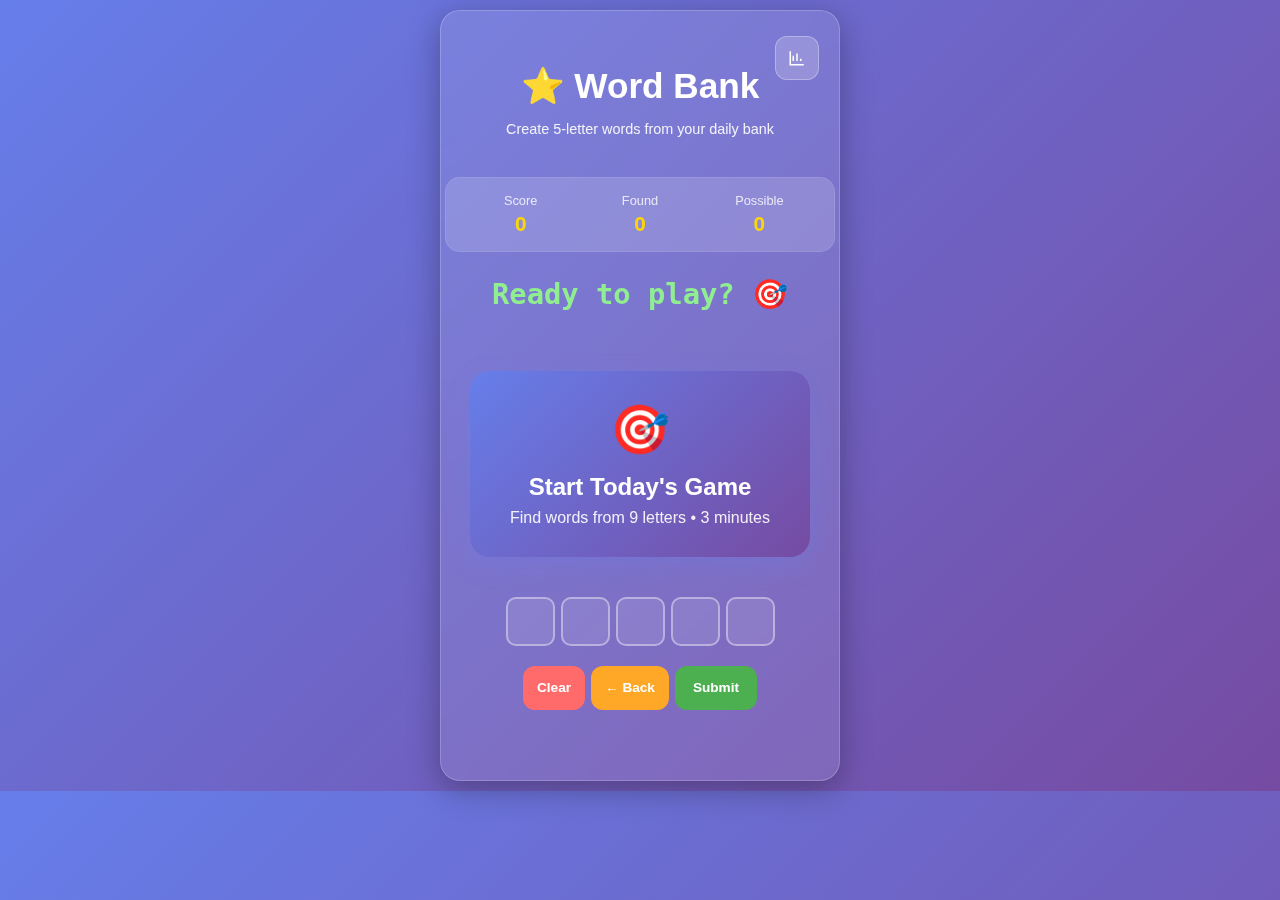
<file: index.html>
<!DOCTYPE html>
<html lang="en">
<head>
    <meta charset="UTF-8">
    <meta name="viewport" content="width=device-width, initial-scale=1.0, maximum-scale=1.0, user-scalable=no">
    <title>Word Bank Game</title>
    <link rel="stylesheet" href="styles.css">
</head>
<body>
    <div class="container">
        <div class="header">
            <button class="stats-btn" id="stats-btn" onclick="showStats()">
                <svg width="20" height="20" viewBox="0 0 24 24" fill="none" stroke="currentColor" stroke-width="2">
                    <path d="M3 3v18h18"></path>
                    <path d="M7 16V9"></path>
                    <path d="M12 16V6"></path>
                    <path d="M17 16v-3"></path>
                </svg>
            </button>
            <h1>⭐ Word Bank</h1>
            <p>Create 5-letter words from your daily bank</p>
        </div>
        
        <!-- Score Display -->
        <div class="score-display" id="score-display">
            <div class="score-item">
                <div class="score-label">Score</div>
                <div class="score-value" id="score-value">0</div>
            </div>
            <div class="score-item">
                <div class="score-label">Found</div>
                <div class="score-value" id="found-value">0</div>
            </div>
            <div class="score-item">
                <div class="score-label">Possible</div>
                <div class="score-value" id="possible-value">0</div>
            </div>
        </div>

        <!-- Modals -->
        <div class="modal" id="stats-modal" style="display: none;">
            <div class="modal-content">
                <div class="modal-header">
                    <h2 class="modal-title">
                        <svg width="20" height="20" viewBox="0 0 24 24" fill="none" stroke="currentColor" stroke-width="2">
                            <path d="M3 3v18h18"></path>
                            <path d="M7 16V9"></path>
                            <path d="M12 16V6"></path>
                            <path d="M17 16v-3"></path>
                        </svg>
                        Your Stats
                    </h2>
                    <button class="close-btn" onclick="hideStats()">×</button>
                </div>
                
                <div class="stats-grid">
                    <div class="stat-card">
                        <div class="stat-value" style="color: #ffd700;" id="stat-games">0</div>
                        <div class="stat-label">Games Played</div>
                    </div>
                    <div class="stat-card">
                        <div class="stat-value" style="color: #4caf50;" id="stat-best">0</div>
                        <div class="stat-label">Best Score</div>
                    </div>
                    <div class="stat-card">
                        <div class="stat-value" style="color: #2196f3;" id="stat-avg">0</div>
                        <div class="stat-label">Avg Score</div>
                    </div>
                    <div class="stat-card">
                        <div class="stat-value" style="color: #ff9800;" id="stat-streak">0</div>
                        <div class="stat-label">Day Streak</div>
                    </div>
                </div>
                
                <div style="background: rgba(255, 255, 255, 0.1); border-radius: 12px; padding: 20px;">
                    <h3 style="margin-bottom: 15px; text-align: center;">🏆 Achievements</h3>
                    <div class="achievements-grid" id="achievements-grid">
                        <!-- Achievements populated by JS -->
                    </div>
                    <div style="text-align: center; margin-top: 15px; font-size: 0.8rem; opacity: 0.8;" id="achievement-count">
                        0/12 unlocked
                    </div>
                </div>
            </div>
        </div>

        <div class="modal" id="share-modal" style="display: none;">
            <div class="modal-content">
                <div class="modal-header">
                    <h2 class="modal-title">
                        <svg width="20" height="20" viewBox="0 0 24 24" fill="none" stroke="currentColor" stroke-width="2">
                            <circle cx="18" cy="5" r="3"></circle>
                            <circle cx="6" cy="12" r="3"></circle>
                            <circle cx="18" cy="19" r="3"></circle>
                            <line x1="8.59" y1="13.51" x2="15.42" y2="17.49"></line>
                            <line x1="15.41" y1="6.51" x2="8.59" y2="10.49"></line>
                        </svg>
                        Share Results
                    </h2>
                    <button class="close-btn" onclick="hideShareModal()">×</button>
                </div>
                
                <div style="background: rgba(255, 255, 255, 0.1); border-radius: 12px; padding: 20px; margin-bottom: 20px; text-align: center;">
                    <div style="font-size: 3rem; margin-bottom: 15px;" id="share-emoji">🎯</div>
                    <div style="font-size: 2rem; font-weight: bold; color: #ffd700; margin-bottom: 10px;" id="share-score">0</div>
                    <div style="opacity: 0.9;" id="share-details">0/0 words found</div>
                </div>
                
                <div style="background: rgba(0, 0, 0, 0.2); border-radius: 8px; padding: 15px; margin-bottom: 20px; font-family: monospace; font-size: 0.8rem; white-space: pre-line;" id="share-text">
                    Loading...
                </div>
                
                <div style="display: flex; gap: 10px;">
                    <button class="btn btn-submit" onclick="copyShareText()" style="flex: 1;">📋 Copy</button>
                    <button class="btn" onclick="shareToTwitter()" style="flex: 1; background: #1da1f2;">🐦 Tweet</button>
                </div>
            </div>
        </div>

        <!-- Timer -->
        <div class="timer" id="timer">Loading...</div>

        <!-- Start Game Button -->
        <div class="start-game-container" id="start-game-container" style="display: none;">
            <button class="start-game-btn" id="start-game-btn" onclick="startGame()">
                <div class="start-game-icon">🎯</div>
                <div class="start-game-text">Start Today's Game</div>
                <div class="start-game-subtext">Find words from 9 letters • 3 minutes</div>
            </button>
        </div>

        <!-- Letter Bank with Shuffle Button -->
        <div style="display: flex; align-items: center; gap: 20px; justify-content: center;" id="letter-bank-container">
            <div class="letter-bank" id="letter-bank">
                <!-- Letters will be populated here -->
            </div>
            <button class="shuffle-btn" id="shuffle-btn" onclick="shuffleLetters()" title="Shuffle letters">
                <svg width="24" height="24" viewBox="0 0 24 24" fill="none" stroke="currentColor" stroke-width="2">
                    <polyline points="16,3 21,3 21,8"></polyline>
                    <line x1="4" y1="20" x2="21" y2="3"></line>
                    <polyline points="21,16 21,21 16,21"></polyline>
                    <line x1="15" y1="15" x2="21" y2="21"></line>
                    <line x1="4" y1="4" x2="9" y2="9"></line>
                </svg>
            </button>
        </div>

        <!-- Game Over Screen -->
        <div class="game-over" id="game-over" style="display: none;">
            <h2 id="game-over-title">🎉 Game Complete!</h2>
            <p id="game-over-score"><strong>Final Score:</strong> 0 points</p>
            <p id="game-over-words"><strong>Words Found:</strong> 0/0</p>
            <p id="game-over-perfect" style="color: #ffd700; margin-top: 10px; display: none;">🌟 You found every possible word! 🌟</p>
            
            <!-- All possible words display -->
            <div id="all-words-section" style="margin-top: 20px;">
                <h3 style="margin-bottom: 15px; text-align: center;">All Possible Words</h3>
                <div id="all-words-grid" style="display: grid; grid-template-columns: repeat(auto-fill, minmax(120px, 1fr)); gap: 8px; max-height: 300px; overflow-y: auto; background: rgba(0, 0, 0, 0.2); border-radius: 8px; padding: 15px;">
                    <!-- All possible words will be populated here -->
                </div>
            </div>
            
            <button class="share-btn" onclick="showShareModal()">
                <svg width="16" height="16" viewBox="0 0 24 24" fill="none" stroke="currentColor" stroke-width="2">
                    <circle cx="18" cy="5" r="3"></circle>
                    <circle cx="6" cy="12" r="3"></circle>
                    <circle cx="18" cy="19" r="3"></circle>
                    <line x1="8.59" y1="13.51" x2="15.42" y2="17.49"></line>
                    <line x1="15.41" y1="6.51" x2="8.59" y2="10.49"></line>
                </svg>
                Share Results
            </button>
        </div>

        <!-- Current Word -->
        <div class="current-word" id="current-word">
            <div class="word-slot" id="slot-0"></div>
            <div class="word-slot" id="slot-1"></div>
            <div class="word-slot" id="slot-2"></div>
            <div class="word-slot" id="slot-3"></div>
            <div class="word-slot" id="slot-4"></div>
        </div>

        <!-- Controls -->
        <div class="controls">
            <button class="btn btn-clear" id="clear-btn" onclick="clearWord()">Clear</button>
            <button class="btn btn-back" id="back-btn" onclick="backspaceWord()">← Back</button>
            <button class="btn btn-submit" id="submit-btn" onclick="submitWord()">Submit</button>
        </div>

        <!-- Message -->
        <div class="message" id="message"></div>

        <!-- Found Words -->
        <div class="found-words" id="found-words" style="display: none;">
            <h3 id="found-words-title">Found Words (0)</h3>
            <div class="word-grid" id="word-grid">
                <!-- Found words will be populated here -->
            </div>
        </div>

        <!-- Loading/Error State -->
        <div id="app-state">
            <div class="loading">
                <div class="spinner"></div>
                <p>Loading game...</p>
            </div>
        </div>
    </div>

    <script>
        // Game state
        let gameState = {
            validWords: [],
            letterBank: [],
            displayedLetters: [], // Track the current display order of letters
            currentWord: '',
            selectedLetters: [], // Now tracks display indices instead of original indices
            selectedLettersData: [], // Track both letter and display index
            foundWords: [],
            totalScore: 0,
            timeLeft: 180,
            gameStarted: false,
            gameFinished: false,
            timerInterval: null,
            countdownInterval: null
        };

        // Achievement definitions
        const achievements = {
            firstGame: { name: 'Getting Started', desc: 'Complete your first game', icon: '🎯' },
            speedDemon: { name: 'Speed Demon', desc: 'Finish with 2+ minutes left', icon: '⚡' },
            wordHunter: { name: 'Word Hunter', desc: 'Find 10+ words in a game', icon: '🎯' },
            perfectionist: { name: 'Perfectionist', desc: 'Find all possible words', icon: '💎' },
            streak3: { name: 'On Fire', desc: 'Play 3 days in a row', icon: '🔥' },
            streak7: { name: 'Dedicated', desc: 'Play 7 days in a row', icon: '🏆' },
            highScorer: { name: 'High Scorer', desc: 'Score 50+ points', icon: '🌟' },
            centurion: { name: 'Centurion', desc: 'Score 100+ points', icon: '💯' },
            earlyBird: { name: 'Early Bird', desc: 'Play before 9 AM', icon: '🌅' },
            nightOwl: { name: 'Night Owl', desc: 'Play after 10 PM', icon: '🦉' },
            veteran: { name: 'Veteran', desc: 'Play 30 games', icon: '🎖️' },
            wordSmith: { name: 'Word Smith', desc: 'Find 500 total words', icon: '⚒️' }
        };

        // Stats and achievements storage
        let playerStats = {
            gamesPlayed: 0,
            bestScore: 0,
            totalWords: 0,
            currentStreak: 0,
            lastPlayedDate: null,
            unlockedAchievements: [],
            dailyStats: {},
            todaysGameCompleted: false,
            todaysGameData: null
        };

        // Load stats from localStorage
        function loadStats() {
            const saved = localStorage.getItem('wordBankStats');
            if (saved) {
                playerStats = { ...playerStats, ...JSON.parse(saved) };
            }
            
            // Check if it's a new day
            const today = new Date().toDateString();
            if (playerStats.lastPlayedDate !== today) {
                playerStats.todaysGameCompleted = false;
                playerStats.todaysGameData = null;
                // Don't save here - let the game completion handle it
            }
        }

        // Save stats to localStorage
        function saveStats() {
            localStorage.setItem('wordBankStats', JSON.stringify(playerStats));
        }

        // Check and unlock achievements
        function checkAchievements(gameData) {
            const newAchievements = [];
            
            // Check each achievement
            if (!playerStats.unlockedAchievements.includes('firstGame') && playerStats.gamesPlayed >= 1) {
                newAchievements.push('firstGame');
            }
            
            if (!playerStats.unlockedAchievements.includes('speedDemon') && gameData.timeTaken <= 60 && gameData.completedEarly) {
                newAchievements.push('speedDemon');
            }
            
            if (!playerStats.unlockedAchievements.includes('wordHunter') && gameData.wordsFound >= 10) {
                newAchievements.push('wordHunter');
            }
            
            if (!playerStats.unlockedAchievements.includes('perfectionist') && gameData.completionPercentage >= 100) {
                newAchievements.push('perfectionist');
            }
            
            if (!playerStats.unlockedAchievements.includes('highScorer') && gameData.score >= 50) {
                newAchievements.push('highScorer');
            }
            
            if (!playerStats.unlockedAchievements.includes('centurion') && gameData.score >= 100) {
                newAchievements.push('centurion');
            }
            
            const hour = new Date().getHours();
            if (!playerStats.unlockedAchievements.includes('earlyBird') && hour < 9) {
                newAchievements.push('earlyBird');
            }
            
            if (!playerStats.unlockedAchievements.includes('nightOwl') && hour >= 22) {
                newAchievements.push('nightOwl');
            }
            
            if (!playerStats.unlockedAchievements.includes('streak3') && playerStats.currentStreak >= 3) {
                newAchievements.push('streak3');
            }
            
            if (!playerStats.unlockedAchievements.includes('streak7') && playerStats.currentStreak >= 7) {
                newAchievements.push('streak7');
            }
            
            if (!playerStats.unlockedAchievements.includes('veteran') && playerStats.gamesPlayed >= 30) {
                newAchievements.push('veteran');
            }
            
            if (!playerStats.unlockedAchievements.includes('wordSmith') && playerStats.totalWords >= 500) {
                newAchievements.push('wordSmith');
            }
            
            // Show notifications for new achievements
            newAchievements.forEach(achievementId => {
                playerStats.unlockedAchievements.push(achievementId);
                showAchievementNotification(achievements[achievementId]);
            });
            
            if (newAchievements.length > 0) {
                saveStats();
            }
        }

        // Show achievement notification
        function showAchievementNotification(achievement) {
            const notification = document.createElement('div');
            notification.className = 'notification';
            notification.innerHTML = `
                <div style="display: flex; align-items: center; gap: 10px;">
                    <div style="font-size: 1.5rem;">${achievement.icon}</div>
                    <div>
                        <div style="font-weight: bold;">Achievement Unlocked!</div>
                        <div style="font-size: 0.9rem;">${achievement.name}</div>
                    </div>
                </div>
            `;
            document.body.appendChild(notification);
            
            setTimeout(() => {
                if (notification.parentNode) {
                    notification.parentNode.removeChild(notification);
                }
            }, 5000);
        }

        // Save game completion stats
        function saveGameStats(gameData) {
            const today = new Date().toDateString();
            
            // Mark today's game as completed
            playerStats.todaysGameCompleted = true;
            playerStats.todaysGameData = gameData;
            
            // Update daily stats
            playerStats.dailyStats[today] = gameData;
            
            // Update overall stats
            playerStats.gamesPlayed++;
            playerStats.bestScore = Math.max(playerStats.bestScore, gameData.score);
            playerStats.totalWords += gameData.wordsFound;
            
            // Calculate streak
            const yesterday = new Date();
            yesterday.setDate(yesterday.getDate() - 1);
            const yesterdayStr = yesterday.toDateString();
            
            if (playerStats.lastPlayedDate === yesterdayStr) {
                playerStats.currentStreak++;
            } else if (playerStats.lastPlayedDate !== today) {
                playerStats.currentStreak = 1;
            }
            
            playerStats.lastPlayedDate = today;
            
            saveStats();
            checkAchievements(gameData);
        }

        // Show stats modal
        function showStats() {
            document.getElementById('stat-games').textContent = playerStats.gamesPlayed;
            document.getElementById('stat-best').textContent = playerStats.bestScore;
            document.getElementById('stat-avg').textContent = playerStats.gamesPlayed > 0 ? 
                Math.round(Object.values(playerStats.dailyStats).reduce((sum, day) => sum + day.score, 0) / playerStats.gamesPlayed) : 0;
            document.getElementById('stat-streak').textContent = playerStats.currentStreak;
            
            // Update achievements
            const achievementsGrid = document.getElementById('achievements-grid');
            achievementsGrid.innerHTML = Object.keys(achievements).map(id => {
                const achievement = achievements[id];
                const isUnlocked = playerStats.unlockedAchievements.includes(id);
                return `
                    <div class="achievement ${isUnlocked ? 'unlocked' : 'locked'}" title="${achievement.desc}">
                        <div class="achievement-icon">${achievement.icon}</div>
                        <div class="achievement-name">${achievement.name}</div>
                    </div>
                `;
            }).join('');
            
            document.getElementById('achievement-count').textContent = 
                `${playerStats.unlockedAchievements.length}/${Object.keys(achievements).length} unlocked`;
            
            document.getElementById('stats-modal').style.display = 'flex';
        }

        // Hide stats modal
        function hideStats() {
            document.getElementById('stats-modal').style.display = 'none';
        }

        // Show share modal
        function showShareModal() {
            const today = new Date().toLocaleDateString('en-US', { month: 'short', day: 'numeric' });
            const possibleWords = getPossibleWords();
            const completionPercentage = Math.round((gameState.foundWords.length / possibleWords.length) * 100);
            const timeUsed = gameState.timeLeft > 0 ? formatTime(180 - gameState.timeLeft) : '3:00';
            
            // Update share display
            document.getElementById('share-emoji').textContent = 
                gameState.totalScore >= 100 ? '💯' : gameState.totalScore >= 50 ? '⭐' : '🎯';
            document.getElementById('share-score').textContent = gameState.totalScore;
            document.getElementById('share-details').textContent = 
                `${gameState.foundWords.length}/${possibleWords.length} words (${completionPercentage}%)`;
            
            // Generate share text
            const shareText = `Word Bank ${today}
🎯 Score: ${gameState.totalScore}
📝 Words: ${gameState.foundWords.length}/${possibleWords.length} (${completionPercentage}%)
⏱️ Time: ${timeUsed}

Play daily at: ${window.location.href}`;
            
            document.getElementById('share-text').textContent = shareText;
            document.getElementById('share-modal').style.display = 'flex';
        }

        // Hide share modal
        function hideShareModal() {
            document.getElementById('share-modal').style.display = 'none';
        }

        // Copy share text
        async function copyShareText() {
            const shareText = document.getElementById('share-text').textContent;
            try {
                await navigator.clipboard.writeText(shareText);
                showMessage('Results copied to clipboard! 📋');
                hideShareModal();
            } catch (err) {
                showMessage('Copy failed - try selecting the text manually');
            }
        }

        // Share to Twitter
        function shareToTwitter() {
            const shareText = document.getElementById('share-text').textContent;
            const url = `https://twitter.com/intent/tweet?text=${encodeURIComponent(shareText)}`;
            window.open(url, '_blank');
        }

        // Check if today's game can be played
        function canPlayToday() {
            const today = new Date().toDateString();
            return !playerStats.todaysGameCompleted || playerStats.lastPlayedDate !== today;
        }

        // Get time until next game
        function getTimeUntilNextGame() {
            const now = new Date();
            const tomorrow = new Date(now);
            tomorrow.setDate(tomorrow.getDate() + 1);
            tomorrow.setHours(0, 0, 0, 0);
            return Math.max(0, tomorrow - now);
        }

        // Format countdown time
        function formatCountdown(milliseconds) {
            const totalSeconds = Math.floor(milliseconds / 1000);
            const hours = Math.floor(totalSeconds / 3600);
            const minutes = Math.floor((totalSeconds % 3600) / 60);
            const seconds = totalSeconds % 60;
            
            if (hours > 0) {
                return `${hours}h ${minutes}m ${seconds}s`;
            } else if (minutes > 0) {
                return `${minutes}m ${seconds}s`;
            } else {
                return `${seconds}s`;
            }
        }

        // Start countdown timer
        function startCountdown() {
            if (gameState.countdownInterval) {
                clearInterval(gameState.countdownInterval);
            }
            
            const countdownElement = document.getElementById('next-game-countdown');
            if (!countdownElement) return;
            
            gameState.countdownInterval = setInterval(() => {
                const timeLeft = getTimeUntilNextGame();
                if (timeLeft <= 0) {
                    clearInterval(gameState.countdownInterval);
                    location.reload(); // Refresh to allow new game
                } else {
                    countdownElement.textContent = formatCountdown(timeLeft);
                }
            }, 1000);
        }

        // Letter scores
        const letterScores = {
            'A': 1, 'E': 1, 'I': 1, 'O': 1, 'U': 1, 'R': 1, 'T': 1, 'L': 1, 'S': 1, 'N': 1,
            'C': 2, 'D': 2, 'P': 2, 'M': 2, 'H': 2, 'G': 2, 'B': 2, 'F': 2, 'Y': 2, 'W': 2,
            'K': 3, 'V': 3, 'X': 4, 'Z': 4, 'J': 4, 'Q': 5
        };

        // DOM Elements (cached for performance)
        let elements = {};

        // Cache DOM elements
        function cacheElements() {
            elements = {
                scoreDisplay: document.getElementById('score-display'),
                scoreValue: document.getElementById('score-value'),
                foundValue: document.getElementById('found-value'),
                possibleValue: document.getElementById('possible-value'),
                timer: document.getElementById('timer'),
                letterBank: document.getElementById('letter-bank'),
                gameOver: document.getElementById('game-over'),
                gameOverTitle: document.getElementById('game-over-title'),
                gameOverScore: document.getElementById('game-over-score'),
                gameOverWords: document.getElementById('game-over-words'),
                gameOverPerfect: document.getElementById('game-over-perfect'),
                allWordsSection: document.getElementById('all-words-section'),
                allWordsGrid: document.getElementById('all-words-grid'),
                currentWord: document.getElementById('current-word'),
                slots: [
                    document.getElementById('slot-0'),
                    document.getElementById('slot-1'),
                    document.getElementById('slot-2'),
                    document.getElementById('slot-3'),
                    document.getElementById('slot-4')
                ],
                clearBtn: document.getElementById('clear-btn'),
                backBtn: document.getElementById('back-btn'),
                submitBtn: document.getElementById('submit-btn'),
                message: document.getElementById('message'),
                foundWords: document.getElementById('found-words'),
                foundWordsTitle: document.getElementById('found-words-title'),
                wordGrid: document.getElementById('word-grid'),
                startGameContainer: document.getElementById('start-game-container'),
                startGameBtn: document.getElementById('start-game-btn'),
                letterBankContainer: document.getElementById('letter-bank-container'),
                shuffleBtn: document.getElementById('shuffle-btn'),
                appState: document.getElementById('app-state')
            };
        }

        // Generate daily letter bank with improved distribution for better gameplay
        function generateDailyBank() {
            const today = new Date();
            today.setHours(0, 0, 0, 0);
            const baseDate = new Date('2025-01-01');
            const daysSinceBase = Math.floor((today - baseDate) / (1000 * 60 * 60 * 24));
            
            function mulberry32(a) {
                return function() {
                    let t = a += 0x6D2B79F5;
                    t = Math.imul(t ^ t >>> 15, t | 1);
                    t ^= t + Math.imul(t ^ t >>> 7, t | 61);
                    return ((t ^ t >>> 14) >>> 0) / 4294967296;
                }
            }
            
            const rng = mulberry32(daysSinceBase);
            
            // Strategic letter categorization for balanced gameplay
            const vowels = ['A', 'E', 'I', 'O', 'U'];
            const powerConsonants = ['R', 'S', 'T']; // Very strong for word formation
            const solidConsonants = ['L', 'N', 'D', 'C']; // Reliable consonants
            const mixConsonants = ['P', 'M', 'H', 'G', 'B', 'F', 'W', 'Y']; // Moderate utility
            const challengeConsonants = ['K', 'V', 'J']; // Add controlled difficulty
            const rareConsonants = ['X', 'Z', 'Q']; // Use very sparingly
            
            const bank = [];
            const letterCounts = {};
            
            function addLetter(letter, maxCount = 1) {
                const currentCount = letterCounts[letter] || 0;
                if (currentCount < maxCount) {
                    bank.push(letter);
                    letterCounts[letter] = currentCount + 1;
                    return true;
                }
                return false;
            }
            
            // 1. Add exactly 3 vowels to control word count
            const vowelsByUtility = ['E', 'A', 'I', 'O', 'U'];
            let vowelsAdded = 0;
            
            // Favor high-utility vowels
            if (rng() < 0.8) {
                addLetter('E', 1);
                vowelsAdded++;
            }
            if (vowelsAdded < 3 && rng() < 0.7) {
                addLetter('A', 1);
                vowelsAdded++;
            }
            
            // Fill remaining vowel slots
            while (vowelsAdded < 3) {
                const vowel = vowels[Math.floor(rng() * vowels.length)];
                if (addLetter(vowel, 1)) {
                    vowelsAdded++;
                }
            }
            
            // 2. Add at most 1 power consonant to prevent too many easy words
            if (rng() < 0.7) {
                const power = powerConsonants[Math.floor(rng() * powerConsonants.length)];
                addLetter(power, 1);
            }
            
            // 3. Add 2-3 solid consonants for word backbone
            const solidTarget = Math.floor(rng() * 2) + 2;
            let solidAdded = 0;
            
            const shuffledSolid = [...solidConsonants].sort(() => rng() - 0.5);
            for (const consonant of shuffledSolid) {
                if (solidAdded < solidTarget && rng() < 0.8) {
                    addLetter(consonant, 1);
                    solidAdded++;
                }
            }
            
            // 4. Add mix consonants to fill most remaining slots
            const mixTarget = Math.min(4, 12 - bank.length - 1);
            let mixAdded = 0;
            
            const shuffledMix = [...mixConsonants].sort(() => rng() - 0.5);
            for (const consonant of shuffledMix) {
                if (mixAdded < mixTarget && rng() < 0.6) {
                    addLetter(consonant, 1);
                    mixAdded++;
                }
            }
            
            // 5. Occasionally add challenge consonants for difficulty balance
            if (rng() < 0.3) {
                const challengeCount = rng() < 0.15 ? 2 : 1;
                let challengeAdded = 0;
                
                const shuffledChallenge = [...challengeConsonants].sort(() => rng() - 0.5);
                for (const consonant of shuffledChallenge) {
                    if (challengeAdded < challengeCount && bank.length < 12) {
                        addLetter(consonant, 1);
                        challengeAdded++;
                    }
                }
            }
            
            // 6. Very rarely add rare consonants (reduce from previous version)
            if (bank.length < 12 && rng() < 0.02) {
                let rare = rareConsonants[Math.floor(rng() * rareConsonants.length)];
                
                // Skip Q without U
                if (rare === 'Q' && !bank.includes('U')) {
                    rare = null;
                }
                
                if (rare) {
                    addLetter(rare, 1);
                }
            }
            
            // 7. Fill remaining slots, avoid duplicates
            const safeLetters = [...vowels, ...solidConsonants, ...mixConsonants];
            let attempts = 0;
            
            while (bank.length < 9 && attempts < 100) {
                const letter = safeLetters[Math.floor(rng() * safeLetters.length)];
                
                // Strict duplicate avoidance - max 1 of each letter
                if (addLetter(letter, 1)) {
                    // Success
                }
                attempts++;
            }
            
            // Emergency fill with safe letters
            const emergencyLetters = ['M', 'F', 'W', 'Y', 'B'];
            while (bank.length < 9) {
                const emergency = emergencyLetters[Math.floor(rng() * emergencyLetters.length)];
                bank.push(emergency);
            }
            
            // Shuffle the final bank
            for (let i = bank.length - 1; i > 0; i--) {
                const j = Math.floor(rng() * (i + 1));
                [bank[i], bank[j]] = [bank[j], bank[i]];
            }
            
            return bank.slice(0, 9);
        }

        // Load words from file with better error handling
        async function loadWords() {
            try {
                console.log('Loading words.txt...');
                
                // Try multiple possible paths for the words file
                const possiblePaths = [
                    './words.txt',
                    '/words.txt', 
                    'words.txt',
                    './work-bank-game/words.txt'
                ];
                
                let words = null;
                let loadedFrom = null;
                
                for (const path of possiblePaths) {
                    try {
                        console.log(`Trying to load from: ${path}`);
                        const response = await fetch(path);
                        
                        if (response.ok) {
                            const text = await response.text();
                            if (text && text.trim().length > 0) {
                                console.log(`Successfully loaded from: ${path}`);
                                words = text;
                                loadedFrom = path;
                                break;
                            }
                        }
                    } catch (pathError) {
                        console.log(`Failed to load from ${path}:`, pathError.message);
                        continue;
                    }
                }
                
                if (!words) {
                    throw new Error('Could not load words.txt from any path. Make sure the file exists and is accessible.');
                }
                
                const wordList = words.split('\n')
                    .map(word => word.trim().toUpperCase())
                    .filter(word => word.length === 5 && /^[A-Z]+$/.test(word));
                
                if (wordList.length < 50) {
                    throw new Error(`Not enough valid words found (${wordList.length}). Need at least 50 5-letter words.`);
                }
                
                gameState.validWords = wordList;
                gameState.letterBank = generateDailyBank();
                gameState.displayedLetters = optimizeLetterOrder([...gameState.letterBank]); // Initialize with optimized order
                console.log(`Successfully loaded ${wordList.length} words from ${loadedFrom}`);
                
                // Check if today's game can be played
                if (!canPlayToday()) {
                    showCompletedGame();
                } else {
                    initializeGame();
                }
            } catch (error) {
                console.error('Error loading words:', error);
                showError(`${error.message}\n\nPlease ensure words.txt exists in your repository root and contains 5-letter words (one per line).`);
            }
        }

        // Show error
        function showError(message) {
            elements.appState.innerHTML = `
                <div class="error">
                    <h2>❌ Error Loading Game</h2>
                    <p><strong>Problem:</strong> ${message}</p>
                    <p>Make sure <code>words.txt</code> exists in your repository.</p>
                    <button class="btn btn-submit" onclick="location.reload()">Try Again</button>
                </div>
            `;
        }

        // Show all possible words in game over screen
        function showAllPossibleWords() {
            const possibleWords = getPossibleWords();
            const allWordsGrid = elements.allWordsGrid;
            
            if (!allWordsGrid || possibleWords.length === 0) return;
            
            // Sort words alphabetically for better presentation
            const sortedWords = possibleWords.sort();
            
            allWordsGrid.innerHTML = sortedWords.map(word => {
                const isFound = gameState.foundWords.includes(word);
                const wordScore = calculateWordScore(word);
                return `
                    <div class="possible-word ${isFound ? 'found' : 'missed'}" title="${wordScore} points">
                        ${word}
                    </div>
                `;
            }).join('');
        }

        // Show completed game screen
        function showCompletedGame() {
            elements.appState.style.display = 'none';
            
            // Hide timer, letter bank, and score display
            elements.timer.style.display = 'none';
            elements.letterBankContainer.style.display = 'none';
            elements.scoreDisplay.style.display = 'none';
            
            // Restore today's game data if available
            if (playerStats.todaysGameData) {
                gameState.foundWords = playerStats.todaysGameData.foundWords || [];
                gameState.totalScore = playerStats.todaysGameData.score || 0;
                gameState.gameFinished = true;
                gameState.timeLeft = 0;
            }
            
            updateUI();
            
            // Show the game over screen
            if (playerStats.todaysGameData) {
                showAllPossibleWords();
                elements.gameOver.style.display = 'block';
                
                // Add countdown to the game over screen
                const initialCountdown = formatCountdown(getTimeUntilNextGame());
                const countdownHtml = `
                    <div style="margin-top: 15px; padding: 15px; background: rgba(255, 255, 255, 0.1); border-radius: 10px;">
                        <p style="margin-bottom: 10px; opacity: 0.9;">Next game available in:</p>
                        <p style="font-size: 1.2rem; font-weight: bold; color: #ffd700;" id="next-game-countdown">
                            ${initialCountdown}
                        </p>
                    </div>
                `;
                
                // Insert countdown before the share button
                const shareBtn = elements.gameOver.querySelector('.share-btn');
                if (shareBtn && !document.getElementById('next-game-countdown')) {
                    shareBtn.insertAdjacentHTML('beforebegin', countdownHtml);
                }
                
                startCountdown();
            }
        }

        // Initialize game UI with start button
        function initializeGame() {
            elements.appState.style.display = 'none';
            
            // Show start button, hide game elements
            elements.startGameContainer.style.display = 'block';
            elements.letterBankContainer.style.display = 'none';
            elements.timer.textContent = 'Ready to play? 🎯';
        }

        // Start the actual game
        function startGame() {
            if (!canPlayToday()) return;
            
            // Hide start button, show game elements
            elements.startGameContainer.style.display = 'none';
            elements.letterBankContainer.style.display = 'flex';
            
            // Initialize the letter bank display
            createLetterBank();
            updateUI();
            
            // Start the timer immediately
            gameState.gameStarted = true;
            startTimer();
        }

        // Optimized letter ordering for human playability
        function optimizeLetterOrder(letters) {
            // Separate letters by type for strategic placement
            const vowels = letters.filter(letter => 'AEIOU'.includes(letter));
            const consonants = letters.filter(letter => !'AEIOU'.includes(letter));
            
            // Sort by frequency/commonality for easier scanning
            const commonLetters = ['S', 'T', 'R', 'N', 'L'];
            const frequentConsonants = consonants.filter(c => commonLetters.includes(c));
            const otherConsonants = consonants.filter(c => !commonLetters.includes(c));
            
            // Strategic placement: vowels and common consonants more accessible
            const optimized = [];
            
            // Row 1 (4 letters): Mix of vowels and common consonants
            if (vowels.length >= 2 && frequentConsonants.length >= 2) {
                optimized.push(vowels[0], frequentConsonants[0], vowels[1], frequentConsonants[1]);
                vowels.splice(0, 2);
                frequentConsonants.splice(0, 2);
            } else {
                // Fallback to balanced distribution
                for (let i = 0; i < 4 && i < letters.length; i++) {
                    optimized.push(letters[i]);
                }
            }
            
            // Row 2 (3 letters): Remaining high-value letters
            const remaining = [...vowels, ...frequentConsonants, ...otherConsonants];
            for (let i = 0; i < 3 && i < remaining.length; i++) {
                if (!optimized.includes(remaining[i])) {
                    optimized.push(remaining[i]);
                }
            }
            
            // Row 3 (2 letters): Fill remaining
            for (let letter of letters) {
                if (!optimized.includes(letter)) {
                    optimized.push(letter);
                    if (optimized.length >= 9) break;
                }
            }
            
            return optimized.slice(0, 9);
        }
        
        // Shuffle letters function
        function shuffleLetters() {
            if (!canPlayToday()) return; // Prevent shuffling if game already completed
            if (gameState.gameFinished || gameState.timeLeft === 0) return;
            
            // Can't shuffle if any letters are currently selected
            if (gameState.selectedLetters.length > 0) {
                showMessage('Clear your current word before shuffling!');
                return;
            }
            
            // Use optimized ordering instead of pure random
            const shuffled = [...gameState.displayedLetters];
            
            // First shuffle randomly
            for (let i = shuffled.length - 1; i > 0; i--) {
                const j = Math.floor(Math.random() * (i + 1));
                [shuffled[i], shuffled[j]] = [shuffled[j], shuffled[i]];
            }
            
            // Then apply strategic optimization
            gameState.displayedLetters = optimizeLetterOrder(shuffled);
            createLetterBank();
            updateUI();
        }

        // Create letter bank buttons
        function createLetterBank() {
            const pyramidStructure = [4, 3, 2]; // Total 9 letters: 4 + 3 + 2
            const letters = gameState.displayedLetters.slice(0, 9); // Use displayed order
            let html = '';

            let displayIndex = 0;
            for (let rowCount of pyramidStructure) {
                const rowLetters = letters.slice(displayIndex, displayIndex + rowCount);
                html += `<div class="pyramid-row">` + rowLetters.map((letter, i) => {
                    const currentDisplayIndex = displayIndex + i;
                    return `<button class="letter-btn" 
                            id="letter-${currentDisplayIndex}" 
                            data-letter="${letter}" 
                            data-index="${currentDisplayIndex}"
                            style="touch-action: manipulation; -webkit-tap-highlight-color: transparent;">
                        ${letter}
                        <div class="letter-value">${letterScores[letter]}</div>
                    </button>`;
                }).join('') + `</div>`;
                displayIndex += rowCount;
            }

            elements.letterBank.innerHTML = html;
            
            // Add event listeners to prevent zoom and handle clicks (optimized)
            const letterButtons = elements.letterBank.querySelectorAll('.letter-btn');
            
            // Use event delegation for better performance
            elements.letterBank.addEventListener('click', function(e) {
                const button = e.target.closest('.letter-btn');
                if (!button) return;
                
                e.preventDefault();
                const letter = button.getAttribute('data-letter');
                const index = parseInt(button.getAttribute('data-index'));
                selectLetter(letter, index);
            });
            
            // Prevent context menu and double-tap zoom with delegation
            elements.letterBank.addEventListener('contextmenu', function(e) {
                e.preventDefault();
            });
            
            let lastTouchEnd = 0;
            elements.letterBank.addEventListener('touchend', function(e) {
                const now = performance.now();
                if (now - lastTouchEnd <= 300) {
                    e.preventDefault(); // Prevent double-tap zoom
                }
                lastTouchEnd = now;
            }, { passive: false });
        }

        // Calculate possible words (optimized with memoization)
        let possibleWordsCache = null;
        let lastLetterBankHash = null;
        
        function getPossibleWords() {
            if (!gameState.validWords || !gameState.letterBank) {
                return [];
            }
            
            // Create hash of current letter bank for cache validation
            const currentHash = gameState.letterBank.sort().join('');
            
            // Return cached result if letter bank hasn't changed
            if (possibleWordsCache && lastLetterBankHash === currentHash) {
                return possibleWordsCache;
            }
            
            possibleWordsCache = gameState.validWords.filter(word => canFormWord(word, gameState.letterBank));
            lastLetterBankHash = currentHash;
            return possibleWordsCache;
        }

        // Check if word can be formed (optimized)
        function canFormWord(word, bank) {
            if (!word || !bank) return false;
            
            // Use letter counting for better performance
            const bankCounts = {};
            bank.forEach(letter => {
                bankCounts[letter] = (bankCounts[letter] || 0) + 1;
            });
            
            const wordCounts = {};
            for (let letter of word) {
                wordCounts[letter] = (wordCounts[letter] || 0) + 1;
            }
            
            // Check if we have enough of each letter
            for (let [letter, count] of Object.entries(wordCounts)) {
                if (!bankCounts[letter] || bankCounts[letter] < count) {
                    return false;
                }
            }
            
            return true;
        }

        // Calculate word score
        function calculateWordScore(word) {
            if (!word) return 0;
            return word.split('').reduce((score, letter) => score + (letterScores[letter] || 1), 0);
        }

        // Format time
        function formatTime(seconds) {
            const mins = Math.floor(seconds / 60);
            const secs = seconds % 60;
            return `${mins}:${secs.toString().padStart(2, '0')}`;
        }

        // Debounced update function for better performance
        let updateUITimeout = null;
        
        function debouncedUpdateUI() {
            if (updateUITimeout) {
                clearTimeout(updateUITimeout);
            }
            updateUITimeout = setTimeout(updateUI, 16); // ~60fps
        }
        
        // Update UI (optimized - only update what changed)
        function updateUI() {
            const possibleWords = getPossibleWords();
            
            // Update scores
            elements.scoreValue.textContent = gameState.totalScore;
            elements.foundValue.textContent = gameState.foundWords.length;
            elements.possibleValue.textContent = possibleWords.length;
            
            // Update timer
            const timerColor = gameState.timeLeft > 60 ? '#90EE90' : gameState.timeLeft > 30 ? '#ffd700' : '#ff6b6b';
            elements.timer.style.color = timerColor;
            
            // Show different timer text based on game state
            if (!canPlayToday() && gameState.gameFinished) {
                elements.timer.textContent = 'Game completed for today! 🎉';
            } else if (gameState.timeLeft > 0 && !gameState.gameStarted) {
                elements.timer.textContent = 'Ready? 🎯';
            } else {
                elements.timer.textContent = formatTime(gameState.timeLeft);
            }
            
            // Update current word slots
            for (let i = 0; i < 5; i++) {
                const slot = elements.slots[i];
                const letter = gameState.currentWord[i] || '';
                slot.textContent = letter;
                slot.classList.toggle('filled', !!letter);
            }
            
            // Update letter bank buttons - disable if game already completed today (optimized)
            const gameCompleted = !canPlayToday();
            const selectedSet = new Set(gameState.selectedLetters); // O(1) lookup
            const shouldDisable = gameCompleted || gameState.gameFinished || gameState.timeLeft === 0;
            
            gameState.displayedLetters.forEach((letter, displayIndex) => {
                const btn = document.getElementById(`letter-${displayIndex}`);
                if (btn) {
                    const isDisabled = shouldDisable || selectedSet.has(displayIndex);
                    if (btn.disabled !== isDisabled) {
                        btn.disabled = isDisabled;
                    }
                }
            });
            
            // Update shuffle button - disable if game already completed today
            elements.shuffleBtn.disabled = gameCompleted || gameState.gameFinished || gameState.timeLeft === 0;
            
            // Update control buttons - disable if game already completed today
            elements.clearBtn.disabled = gameCompleted || gameState.currentWord.length === 0 || gameState.gameFinished || gameState.timeLeft === 0;
            elements.backBtn.disabled = gameCompleted || gameState.currentWord.length === 0 || gameState.gameFinished || gameState.timeLeft === 0;
            elements.submitBtn.disabled = gameCompleted || gameState.currentWord.length !== 5 || gameState.gameFinished || gameState.timeLeft === 0;
            
            // Update found words
            if (gameState.foundWords.length > 0) {
                elements.foundWords.style.display = 'block';
                elements.foundWordsTitle.textContent = `Found Words (${gameState.foundWords.length})`;
                elements.wordGrid.innerHTML = gameState.foundWords.map(word => 
                    `<div class="found-word">
                        <div class="found-word-name">${word}</div>
                        <div class="found-word-score">${calculateWordScore(word)} pts</div>
                    </div>`
                ).join('');
            } else {
                elements.foundWords.style.display = 'none';
            }
            
            // Update game over screen
            if (gameState.gameFinished) {
                const isPerfect = gameState.foundWords.length === possibleWords.length;
                elements.gameOver.style.display = 'block';
                elements.gameOverTitle.textContent = isPerfect ? '🏆 Perfect Game!' : '🎉 Game Complete!';
                elements.gameOverScore.innerHTML = `<strong>Final Score:</strong> ${gameState.totalScore} points`;
                elements.gameOverWords.innerHTML = `<strong>Words Found:</strong> ${gameState.foundWords.length}/${possibleWords.length}`;
                elements.gameOverPerfect.style.display = isPerfect ? 'block' : 'none';
            } else {
                elements.gameOver.style.display = 'none';
            }
        }

        // Handle letter click
        function selectLetter(letter, displayIndex) {
            if (!canPlayToday()) return; // Prevent playing if game already completed
            if (gameState.gameFinished || gameState.timeLeft === 0) return;
            if (gameState.currentWord.length >= 5 || gameState.selectedLetters.includes(displayIndex)) return;
            
            // Timer is already started when game begins, no need to start it here
            gameState.currentWord += letter;
            gameState.selectedLetters.push(displayIndex);
            gameState.selectedLettersData.push({ letter, displayIndex });
            updateUI();
        }

        // Clear word
        function clearWord() {
            if (!canPlayToday()) return; // Prevent playing if game already completed
            if (gameState.gameFinished || gameState.timeLeft === 0) return;
            gameState.currentWord = '';
            gameState.selectedLetters = [];
            gameState.selectedLettersData = [];
            
            // Reset word color to normal
            elements.currentWord.style.color = '';
            
            updateUI();
        }

        // Backspace
        function backspaceWord() {
            if (!canPlayToday()) return; // Prevent playing if game already completed
            if (gameState.gameFinished || gameState.timeLeft === 0) return;
            if (gameState.currentWord.length === 0) return;
            
            gameState.currentWord = gameState.currentWord.slice(0, -1);
            gameState.selectedLetters.pop();
            gameState.selectedLettersData.pop();
            
            // Reset word color to normal when backspacing
            elements.currentWord.style.color = '';
            
            updateUI();
        }

        // Submit word
        function submitWord() {
            if (!canPlayToday()) return; // Prevent playing if game already completed
            if (gameState.gameFinished || gameState.timeLeft === 0) return;
            if (gameState.currentWord.length !== 5) {
                showMessage('Word must be exactly 5 letters!');
                return;
            }
            
            if (!gameState.gameStarted) {
                gameState.gameStarted = true;
                startTimer();
            }
            
            if (gameState.foundWords.includes(gameState.currentWord)) {
                showMessage(`"${gameState.currentWord}" already found!`);
                // Change word color to red for invalid word
                elements.currentWord.style.color = '#ff6b6b';
                // Clear word after a delay
                setTimeout(() => {
                    clearWord();
                }, 500);
                return;
            }
            
            if (!gameState.validWords.includes(gameState.currentWord)) {
                showMessage(`"${gameState.currentWord}" Not a valid word!`);
                // Change word color to red for invalid word
                elements.currentWord.style.color = '#ff6b6b';
                // Clear word after a delay
                setTimeout(() => {
                    clearWord();
                }, 500);
                return;
            }
            
            if (!canFormWord(gameState.currentWord, gameState.letterBank)) {
                showMessage('Cannot form word with available letters!');
                // Change word color to red for invalid word
                elements.currentWord.style.color = '#ff6b6b';
                // Clear word after a delay
                setTimeout(() => {
                    clearWord();
                }, 500);
                return;
            }
            
            const wordScore = calculateWordScore(gameState.currentWord);
            gameState.foundWords.push(gameState.currentWord);
            gameState.totalScore += wordScore;
            showMessage(`Great! "${gameState.currentWord}" scores ${wordScore} points!`);
            
            gameState.currentWord = '';
            gameState.selectedLetters = [];
            gameState.selectedLettersData = [];
            
            // Reset word color to normal
            elements.currentWord.style.color = '';
            
            // Check if all words found
            const possibleWords = getPossibleWords();
            if (gameState.foundWords.length === possibleWords.length) {
                endGame('🎉 Perfect! You found all words!');
            }
            
            updateUI();
        }

        // Start timer
        function startTimer() {
            if (gameState.timerInterval) return;
            
            gameState.timerInterval = setInterval(() => {
                gameState.timeLeft--;
                
                if (gameState.timeLeft <= 0) {
                    clearInterval(gameState.timerInterval);
                    endGame("⏰ Time's up!");
                }
                
                updateUI();
            }, 1000);
        }

        // End game
        function endGame(message) {
            gameState.gameFinished = true;
            if (gameState.timerInterval) {
                clearInterval(gameState.timerInterval);
                gameState.timerInterval = null;
            }
            
            // Hide timer, letter bank, and score display after game ends
            elements.timer.style.display = 'none';
            elements.letterBankContainer.style.display = 'none';
            elements.scoreDisplay.style.display = 'none';
            
            // Save game stats
            const possibleWords = getPossibleWords();
            const gameData = {
                score: gameState.totalScore,
                wordsFound: gameState.foundWords.length,
                totalPossible: possibleWords.length,
                timeTaken: 180 - gameState.timeLeft,
                completedEarly: gameState.timeLeft > 0,
                completionPercentage: Math.round((gameState.foundWords.length / possibleWords.length) * 100),
                foundWords: [...gameState.foundWords] // Save the actual words found
            };
            saveGameStats(gameData);
            
            showMessage(message);
            updateUI();
            
            // Show all possible words in the game over screen
            showAllPossibleWords();
            
            // Add countdown timer to game over screen
            setTimeout(() => {
                const gameOverElement = elements.gameOver;
                if (gameOverElement && gameOverElement.style.display === 'block') {
                    const initialCountdown = formatCountdown(getTimeUntilNextGame());
                    const countdownHtml = `
                        <div style="margin-top: 15px; padding: 15px; background: rgba(255, 255, 255, 0.1); border-radius: 10px;">
                            <p style="margin-bottom: 10px; opacity: 0.9;">Next game available in:</p>
                            <p style="font-size: 1.2rem; font-weight: bold; color: #ffd700;" id="next-game-countdown">
                                ${initialCountdown}
                            </p>
                        </div>
                    `;
                    
                    // Insert countdown before the share button if not already present
                    const shareBtn = gameOverElement.querySelector('.share-btn');
                    if (shareBtn && !document.getElementById('next-game-countdown')) {
                        shareBtn.insertAdjacentHTML('beforebegin', countdownHtml);
                        startCountdown();
                    }
                }
            }, 100);
        }

        // Show message
        function showMessage(text) {
            elements.message.textContent = text;
            setTimeout(() => {
                if (elements.message && elements.message.textContent === text) {
                    elements.message.textContent = '';
                }
            }, 3000);
        }

        // Initialize on load
        document.addEventListener('DOMContentLoaded', () => {
            console.log('Starting Word Bank Game...');
            cacheElements();
            loadStats();
            loadWords();
            
            // Global double-tap zoom prevention
            let lastTouchEnd = 0;
            document.addEventListener('touchend', function(event) {
                const now = (new Date()).getTime();
                if (now - lastTouchEnd <= 300) {
                    event.preventDefault();
                }
                lastTouchEnd = now;
            }, { passive: false });
            
            // Prevent zoom on double-click for desktop browsers
            document.addEventListener('dblclick', function(event) {
                event.preventDefault();
            }, { passive: false });
            
            // Comprehensive pinch-to-zoom prevention
            let lastTouchDistance = 0;
            
            document.addEventListener('touchstart', function(event) {
                if (event.touches.length > 1) {
                    // Multi-touch detected - could be pinch
                    const touch1 = event.touches[0];
                    const touch2 = event.touches[1];
                    lastTouchDistance = Math.sqrt(
                        Math.pow(touch2.pageX - touch1.pageX, 2) + 
                        Math.pow(touch2.pageY - touch1.pageY, 2)
                    );
                }
            }, { passive: false });
            
            document.addEventListener('touchmove', function(event) {
                if (event.touches.length > 1) {
                    // Prevent pinch zoom
                    event.preventDefault();
                    
                    const touch1 = event.touches[0];
                    const touch2 = event.touches[1];
                    const currentDistance = Math.sqrt(
                        Math.pow(touch2.pageX - touch1.pageX, 2) + 
                        Math.pow(touch2.pageY - touch1.pageY, 2)
                    );
                    
                    // If distance is changing significantly, it's a pinch gesture
                    if (Math.abs(currentDistance - lastTouchDistance) > 10) {
                        event.preventDefault();
                    }
                    
                    lastTouchDistance = currentDistance;
                }
            }, { passive: false });
            
            // Additional zoom prevention
            document.addEventListener('gesturestart', function(event) {
                event.preventDefault();
            }, { passive: false });
            
            document.addEventListener('gesturechange', function(event) {
                event.preventDefault();
            }, { passive: false });
            
            document.addEventListener('gestureend', function(event) {
                event.preventDefault();
            }, { passive: false });
            
            // Prevent wheel zoom (for desktop/trackpad)
            document.addEventListener('wheel', function(event) {
                if (event.ctrlKey) {
                    event.preventDefault();
                }
            }, { passive: false });
            
            // Prevent keyboard zoom shortcuts
            document.addEventListener('keydown', function(event) {
                if ((event.ctrlKey || event.metaKey) && 
                    (event.key === '+' || event.key === '-' || event.key === '=' || event.key === '0')) {
                    event.preventDefault();
                }
            }, { passive: false });
        });
    </script>
</body>
</html>
</file>
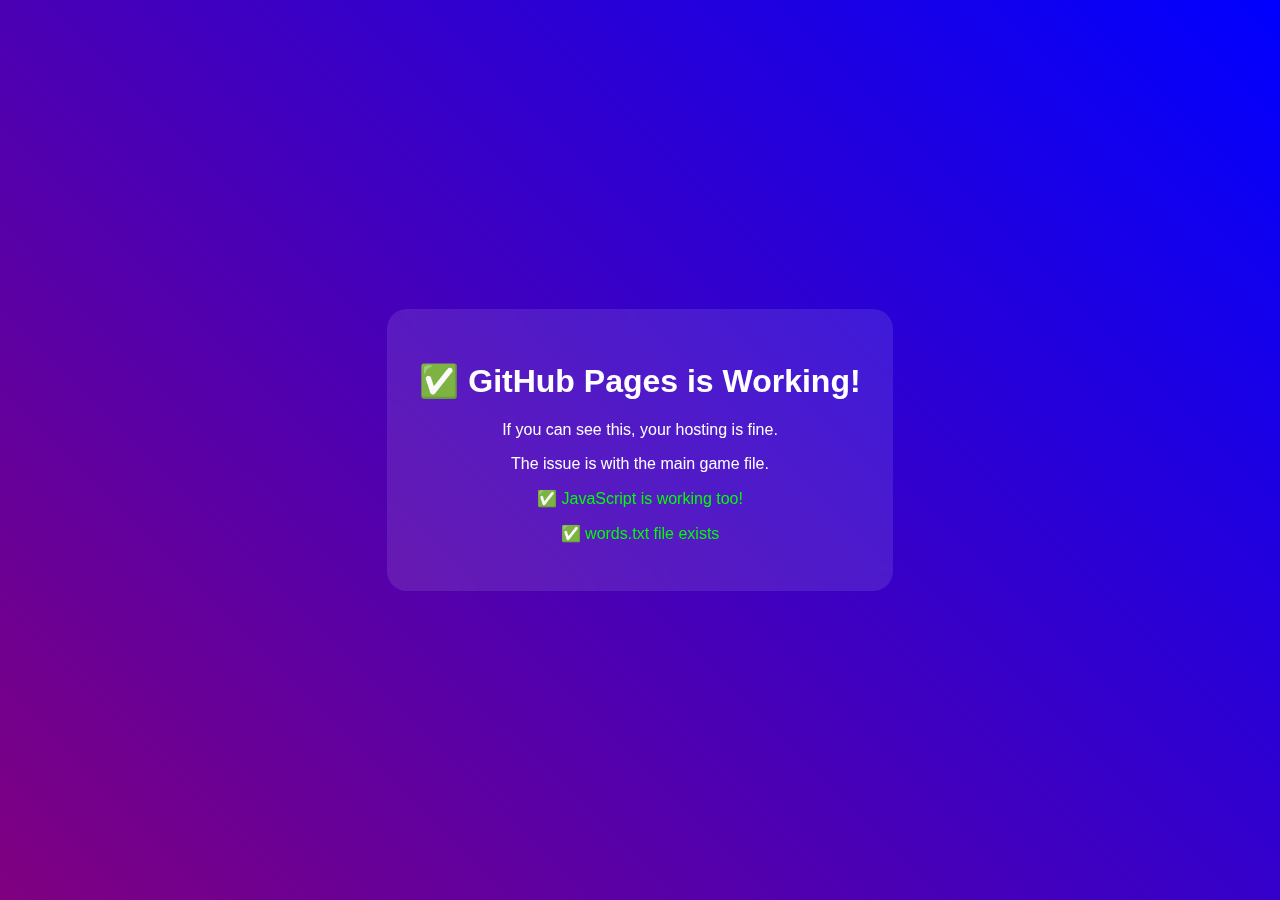
<file: test.html>
<!DOCTYPE html>
<html lang="en">
<head>
    <meta charset="UTF-8">
    <meta name="viewport" content="width=device-width, initial-scale=1.0">
    <title>Test Page</title>
    <style>
        body {
            background: linear-gradient(45deg, purple, blue);
            color: white;
            font-family: Arial, sans-serif;
            display: flex;
            justify-content: center;
            align-items: center;
            height: 100vh;
            margin: 0;
        }
        .test-box {
            text-align: center;
            padding: 2rem;
            background: rgba(255,255,255,0.1);
            border-radius: 20px;
            backdrop-filter: blur(10px);
        }
    </style>
</head>
<body>
    <div class="test-box">
        <h1>✅ GitHub Pages is Working!</h1>
        <p>If you can see this, your hosting is fine.</p>
        <p>The issue is with the main game file.</p>
        <div id="js-test"></div>
    </div>

    <script>
        console.log('JavaScript is working!');
        document.getElementById('js-test').innerHTML = '<p style="color: lime;">✅ JavaScript is working too!</p>';
        
        // Test fetch API
        fetch('./words.txt')
            .then(response => {
                if (response.ok) {
                    console.log('✅ words.txt file found');
                    document.getElementById('js-test').innerHTML += '<p style="color: lime;">✅ words.txt file exists</p>';
                } else {
                    console.log('❌ words.txt file missing');
                    document.getElementById('js-test').innerHTML += '<p style="color: red;">❌ words.txt file missing</p>';
                }
            })
            .catch(error => {
                console.log('❌ Error fetching words.txt:', error);
                document.getElementById('js-test').innerHTML += '<p style="color: red;">❌ Error fetching words.txt</p>';
            });
    </script>
</body>
</html>
</file>
<file: styles.css>
/* Comprehensive zoom prevention for iOS Safari */
html {
    -webkit-text-size-adjust: 100%;
    -ms-text-size-adjust: 100%;
    touch-action: manipulation;
}

/* Prevent zoom on iOS Safari - comprehensive approach */
*, *::before, *::after {
    touch-action: manipulation;
    -webkit-touch-callout: none;
    -webkit-user-select: none;
    -khtml-user-select: none;
    -moz-user-select: none;
    -ms-user-select: none;
    user-select: none;
    -webkit-tap-highlight-color: transparent;
}

/* Allow text selection for specific elements that need it */
input, textarea, .message, #share-text {
    -webkit-user-select: text;
    -khtml-user-select: text;
    -moz-user-select: text;
    -ms-user-select: text;
    user-select: text;
}

/* Prevent double-tap zoom specifically */
body {
    touch-action: manipulation;
    -ms-touch-action: manipulation;
    -webkit-touch-callout: none;
    -webkit-user-select: none;
    -webkit-tap-highlight-color: transparent;
}

/* Prevent zoom on button/clickable elements */
button, .letter-btn, .btn, .share-btn, .close-btn, .stats-btn, .shuffle-btn, .start-game-btn {
    touch-action: manipulation;
    -webkit-tap-highlight-color: transparent;
    -webkit-touch-callout: none;
    -webkit-user-select: none;
    -webkit-text-size-adjust: none;
    -ms-text-size-adjust: none;
    text-size-adjust: none;
    -webkit-appearance: none;
    -moz-appearance: none;
    appearance: none;
}

/* Additional specific targeting for letter buttons */
.letter-bank button,
.pyramid-row button,
button[id^="letter-"] {
    touch-action: manipulation !important;
    -webkit-tap-highlight-color: transparent !important;
    -webkit-touch-callout: none !important;
    -webkit-user-select: none !important;
    -webkit-text-size-adjust: none !important;
    -ms-text-size-adjust: none !important;
    text-size-adjust: none !important;
    -webkit-appearance: none !important;
    -moz-appearance: none !important;
    appearance: none !important;
    user-select: none !important;
}

/* Prevent zoom on all interactive elements */
.container, .header, .letter-bank, .current-word, .controls, .word-slot, .pyramid-row {
    touch-action: manipulation;
    -webkit-tap-highlight-color: transparent;
}

/* Add styles for possible words display */
.possible-word {
    padding: 8px 12px;
    border-radius: 6px;
    font-family: 'Courier New', monospace;
    font-weight: bold;
    font-size: 0.9rem;
    text-align: center;
    cursor: default;
    transition: all 0.2s ease;
    touch-action: manipulation;
    -webkit-tap-highlight-color: transparent;
}

.possible-word.found {
    background: #4caf50;
    color: white;
    border: 2px solid #45a049;
}

.possible-word.missed {
    background: #f44336;
    color: white;
    border: 2px solid #da190b;
}

.possible-word:hover {
    transform: scale(1.05);
}

/* Loading spinner */
.spinner {
    width: 40px;
    height: 40px;
    border: 4px solid #f3f3f3;
    border-top: 4px solid #3498db;
    border-radius: 50%;
    animation: spin 1s linear infinite;
    margin: 0 auto 20px;
}

@keyframes spin {
    0% { transform: rotate(0deg); }
    100% { transform: rotate(360deg); }
}

.loading, .error {
    text-align: center;
    padding: 40px;
    touch-action: manipulation;
}

.error {
    color: #f44336;
}

.error h2 {
    margin-bottom: 20px;
}

.error p {
    margin-bottom: 15px;
    line-height: 1.5;
}

.error code {
    background: rgba(255, 255, 255, 0.1);
    padding: 2px 6px;
    border-radius: 4px;
    font-family: 'Courier New', monospace;
}

/* Shuffle button styles */
.shuffle-btn {
    background: linear-gradient(135deg, #667eea 0%, #764ba2 100%);
    border: none;
    border-radius: 12px;
    padding: 12px;
    cursor: pointer;
    transition: all 0.3s ease;
    box-shadow: 0 4px 15px rgba(102, 126, 234, 0.3);
    display: flex;
    align-items: center;
    justify-content: center;
    touch-action: manipulation;
    -webkit-tap-highlight-color: transparent;
}

.shuffle-btn:hover {
    transform: translateY(-2px) rotate(180deg);
    box-shadow: 0 6px 20px rgba(102, 126, 234, 0.4);
}

.shuffle-btn:active {
    transform: translateY(0) rotate(180deg);
}

.shuffle-btn:disabled {
    background: #666;
    cursor: not-allowed;
    transform: none !important;
    box-shadow: none;
}

.shuffle-btn svg {
    color: white;
    transition: transform 0.3s ease;
}

/* Start game button styles */
.start-game-container {
    display: flex;
    justify-content: center;
    margin: 40px 0;
    touch-action: manipulation;
}

.start-game-btn {
    background: linear-gradient(135deg, #667eea 0%, #764ba2 100%);
    border: none;
    border-radius: 20px;
    padding: 30px 40px;
    cursor: pointer;
    transition: all 0.3s ease;
    box-shadow: 0 8px 25px rgba(102, 126, 234, 0.3);
    text-align: center;
    color: white;
    font-family: inherit;
    touch-action: manipulation;
    -webkit-tap-highlight-color: transparent;
}

.start-game-btn:hover {
    transform: translateY(-3px);
    box-shadow: 0 12px 35px rgba(102, 126, 234, 0.4);
}

.start-game-btn:active {
    transform: translateY(-1px);
}

.start-game-icon {
    font-size: 3rem;
    margin-bottom: 15px;
}

.start-game-text {
    font-size: 1.5rem;
    font-weight: bold;
    margin-bottom: 8px;
}

.start-game-subtext {
    font-size: 1rem;
    opacity: 0.9;
}

body {
    background: linear-gradient(135deg, #667eea 0%, #764ba2 100%);
    color: white;
    font-family: -apple-system, BlinkMacSystemFont, 'SF Pro Display', 'Segoe UI', Arial, sans-serif;
    min-height: 100vh;
    min-height: -webkit-fill-available; /* iOS viewport fix */
    padding: 10px;
    overflow-x: hidden;
    -webkit-overflow-scrolling: touch;
    touch-action: pan-y manipulation; /* Allow vertical scrolling but prevent zoom */
    -webkit-tap-highlight-color: transparent;
    margin: 0;
}

.container {
    max-width: 400px;
    margin: 0 auto;
    background: rgba(255, 255, 255, 0.1);
    backdrop-filter: blur(10px);
    -webkit-backdrop-filter: blur(10px);
    border-radius: 20px;
    padding: 20px;
    border: 1px solid rgba(255, 255, 255, 0.2);
    box-shadow: 0 8px 32px rgba(0, 0, 0, 0.3);
    position: relative;
    width: 100%;
    box-sizing: border-box;
    display: flex;
    flex-direction: column;
    align-items: center; /* Center contents */
    touch-action: manipulation;
    -webkit-tap-highlight-color: transparent;
}

.header {
    text-align: center;
    margin-bottom: 25px;
    position: relative;
    padding-top: 10px;
    width: 100%; /* Take full width within container */
    touch-action: manipulation;
}

.header h1 {
    font-size: 2.2rem;
    margin-bottom: 8px;
    font-weight: 700;
    padding: 0 50px;
    line-height: 1.2;
    touch-action: manipulation;
    -webkit-tap-highlight-color: transparent;
}

.header p {
    opacity: 0.9;
    font-size: 0.9rem;
    touch-action: manipulation;
}

.stats-btn {
    position: absolute;
    top: 5px;
    right: 0;
    background: rgba(255, 255, 255, 0.2);
    border: 1px solid rgba(255, 255, 255, 0.3);
    border-radius: 12px;
    color: white;
    cursor: pointer;
    padding: 12px;
    transition: all 0.2s ease;
    -webkit-tap-highlight-color: transparent;
    width: 44px; /* iOS recommended touch target */
    height: 44px;
    display: flex;
    align-items: center;
    justify-content: center;
    touch-action: manipulation; /* Prevent default scroll */
}

.stats-btn:active {
    background: rgba(255, 255, 255, 0.4);
    transform: scale(0.95);
}

.score-display {
    background: rgba(255, 255, 255, 0.15);
    border-radius: 15px;
    padding: 15px;
    margin-bottom: 25px;
    display: flex;
    justify-content: space-between;
    text-align: center;
    border: 1px solid rgba(255, 255, 255, 0.1);
    width: 100%; /* Take full width */
    touch-action: manipulation;
}

.score-item {
    flex: 1;
    touch-action: manipulation;
}

.score-label {
    font-size: 0.8rem;
    opacity: 0.8;
    margin-bottom: 4px;
}

.score-value {
    font-size: 1.3rem;
    font-weight: bold;
    color: #ffd700;
}

.timer {
    font-size: 1.8rem;
    font-weight: bold;
    color: #90EE90;
    text-align: center;
    margin-bottom: 20px;
    font-family: 'SF Mono', 'Monaco', 'Consolas', monospace;
    transition: color 0.3s ease;
    width: 100%; /* Center text correctly */
    touch-action: manipulation;
    -webkit-tap-highlight-color: transparent;
}

/* Letter Bank Container (Pyramid Layout) */
.letter-bank {
    display: flex;
    flex-direction: column; /* Stack rows vertically */
    align-items: center; /* Center rows horizontally */
    margin: 20px auto;
    max-width: 450px; /* Limit overall width */
    width: 100%; /* Allow it to shrink on smaller screens */
    gap: 10px; /* Space between rows */
    touch-action: manipulation;
    -webkit-tap-highlight-color: transparent;
}

.pyramid-row {
    display: flex;
    justify-content: center; /* Center buttons within the row */
    gap: 8px; /* Space between buttons in a row */
    touch-action: manipulation;
    -webkit-tap-highlight-color: transparent;
}

/* Style for individual letter buttons inside the pyramid */
.pyramid-row .letter-btn {
    /* Inherits base .letter-btn styles */
    min-width: 55px; /* Larger buttons for better usability */
    height: 55px;
    font-size: 1.4rem;
    border: none; /* Remove border from base style */
    border-radius: 12px;
    background: rgba(255, 255, 255, 0.2);
    color: white;
    font-weight: bold;
    cursor: pointer;
    transition: all 0.2s ease;
    position: relative;
    border: 2px solid rgba(255, 255, 255, 0.1);
    -webkit-tap-highlight-color: transparent;
    touch-action: manipulation;
    -webkit-touch-callout: none;
    -webkit-user-select: none;
    -khtml-user-select: none;
    -moz-user-select: none;
    -ms-user-select: none;
    user-select: none;
    /* Additional zoom prevention */
    -webkit-text-size-adjust: none;
    -ms-text-size-adjust: none;
    text-size-adjust: none;
    /* Prevent any default actions */
    -webkit-appearance: none;
    -moz-appearance: none;
    appearance: none;
}

.letter-btn:active:not(:disabled) {
    background: rgba(255, 255, 255, 0.4);
    transform: scale(0.95);
}

.letter-btn:disabled {
    background: rgba(128, 0, 128, 0.6); /* Muted/Purple color for disabled */
    border-color: rgba(128, 0, 128, 0.4);
    color: rgba(255, 255, 255, 0.8);
    opacity: 0.7;
    cursor: default;
}

.letter-value {
    position: absolute;
    bottom: 2px;
    right: 4px;
    font-size: 0.6rem;
    color: #ffd700;
    font-weight: normal;
    touch-action: manipulation;
    -webkit-tap-highlight-color: transparent;
    -webkit-touch-callout: none;
    -webkit-user-select: none;
    -khtml-user-select: none;
    -moz-user-select: none;
    -ms-user-select: none;
    user-select: none;
    pointer-events: none; /* Prevent this element from receiving touch events */
}

.current-word {
    display: flex;
    justify-content: center;
    gap: 6px;
    margin-bottom: 20px;
    width: 100%; /* Allow centering the flex container */
    touch-action: manipulation;
    -webkit-tap-highlight-color: transparent;
}

.word-slot {
    width: 45px;
    height: 45px;
    border: 2px solid rgba(255, 255, 255, 0.4);
    border-radius: 10px;
    display: flex;
    align-items: center;
    justify-content: center;
    font-size: 1.3rem;
    font-weight: bold;
    background: rgba(255, 255, 255, 0.1);
    transition: all 0.2s ease;
    touch-action: manipulation;
    -webkit-tap-highlight-color: transparent;
}

.word-slot.filled {
    border-color: #ffd700;
    background: rgba(255, 215, 0, 0.2);
    transform: scale(1.05);
}

.controls {
    display: flex;
    gap: 6px;
    justify-content: center;
    margin-bottom: 15px;
    width: 100%; /* Allow centering the flex container */
    touch-action: manipulation;
}

.btn {
    padding: 12px 14px;
    border: none;
    border-radius: 12px;
    font-weight: bold;
    cursor: pointer;
    transition: all 0.2s ease;
    font-size: 0.85rem;
    -webkit-tap-highlight-color: transparent;
    touch-action: manipulation;
    min-height: 44px; /* iOS touch target */
}

.btn:disabled {
    opacity: 0.5;
    cursor: default;
}

.btn:active:not(:disabled) {
    transform: scale(0.95);
}

.btn-clear {
    background: #ff6b6b;
    color: white;
}

.btn-back {
    background: #ffa726;
    color: white;
}

.btn-submit {
    background: #4caf50;
    color: white;
    padding: 12px 18px;
}

/* Shuffle Button */
.btn-shuffle {
    margin: 10px auto; /* Center below pyramid */
    display: flex;
    align-items: center;
    gap: 5px;
    background-color: rgba(147, 112, 219, 0.8); /* Medium Purple */
    border: 1px solid rgba(147, 112, 219, 1);
    touch-action: manipulation;
}

.btn-shuffle:hover:not(:disabled) {
    background-color: rgba(147, 112, 219, 1);
}

.message {
    text-align: center;
    font-weight: bold;
    margin-bottom: 15px;
    min-height: 20px;
    color: #ffd700;
    font-size: 0.9rem;
    width: 100%; /* Center text correctly */
    touch-action: manipulation;
    -webkit-tap-highlight-color: transparent;
}

.found-words {
    background: rgba(255, 255, 255, 0.1);
    border-radius: 15px;
    padding: 15px;
    margin-bottom: 15px;
    max-height: 120px;
    overflow-y: auto;
    -webkit-overflow-scrolling: touch;
    border: 1px solid rgba(255, 255, 255, 0.1);
    width: 100%; /* Take full width */
    touch-action: pan-y;
}

.found-words h3 {
    margin-bottom: 12px;
    font-size: 0.9rem;
    opacity: 0.9;
    touch-action: manipulation;
}

.word-grid {
    display: grid;
    grid-template-columns: 1fr 1fr;
    gap: 6px;
    touch-action: manipulation;
}

.found-word {
    background: rgba(255, 255, 255, 0.2);
    padding: 6px;
    border-radius: 8px;
    text-align: center;
    font-size: 0.8rem;
    border: 1px solid rgba(255, 255, 255, 0.1);
    touch-action: manipulation;
    -webkit-tap-highlight-color: transparent;
}

.found-word-name {
    font-weight: bold;
    margin-bottom: 2px;
}

.found-word-score {
    color: #ffd700;
    font-size: 0.7rem;
}

.game-over {
    background: rgba(255, 255, 255, 0.15);
    border: 2px solid #ffd700;
    border-radius: 15px;
    padding: 15px;
    text-align: center;
    margin-bottom: 15px;
    animation: fadeIn 0.5s ease;
    width: 100%; /* Take full width */
    touch-action: manipulation;
    -webkit-tap-highlight-color: transparent;
}

.share-btn {
    background: linear-gradient(45deg, #4caf50, #45a049);
    color: white;
    border: none;
    border-radius: 12px;
    padding: 10px 14px;
    margin-top: 12px;
    cursor: pointer;
    font-weight: bold;
    transition: all 0.2s ease;
    display: flex;
    align-items: center;
    gap: 6px;
    margin: 12px auto 0;
    font-size: 0.85rem;
    -webkit-tap-highlight-color: transparent;
    min-height: 44px;
    touch-action: manipulation;
}

.share-btn:active {
    background: linear-gradient(45deg, #45a049, #4caf50);
    transform: scale(0.95);
}

.modal {
    position: fixed;
    top: 0;
    left: 0;
    width: 100%;
    height: 100%;
    height: -webkit-fill-available; /* iOS fix */
    background: rgba(0, 0, 0, 0.6);
    backdrop-filter: blur(5px);
    -webkit-backdrop-filter: blur(5px);
    display: flex;
    align-items: flex-start;
    justify-content: center;
    z-index: 1000;
    padding: 20px 10px;
    overflow-y: auto;
    -webkit-overflow-scrolling: touch;
    touch-action: pan-y;
}

.modal-content {
    background: linear-gradient(135deg, #667eea 0%, #764ba2 100%);
    border-radius: 20px;
    padding: 20px;
    max-width: 380px;
    width: 100%;
    max-height: calc(100vh - 40px);
    max-height: calc(-webkit-fill-available - 40px); /* iOS fix */
    overflow-y: auto;
    -webkit-overflow-scrolling: touch;
    border: 1px solid rgba(255, 255, 255, 0.2);
    margin-top: 20px;
    box-sizing: border-box;
    touch-action: pan-y;
}

.modal-header {
    display: flex;
    justify-content: space-between;
    align-items: center;
    margin-bottom: 20px;
    position: sticky;
    top: 0;
    background: linear-gradient(135deg, #667eea 0%, #764ba2 100%);
    padding-bottom: 10px;
    z-index: 10;
    touch-action: manipulation;
}

.modal-title {
    font-size: 1.3rem;
    font-weight: bold;
    color: white;
    display: flex;
    align-items: center;
    gap: 8px;
    touch-action: manipulation;
    -webkit-tap-highlight-color: transparent;
}

.close-btn {
    background: rgba(255, 255, 255, 0.2);
    border: 1px solid rgba(255, 255, 255, 0.3);
    color: white;
    cursor: pointer;
    font-size: 1.2rem;
    padding: 8px 12px;
    border-radius: 8px;
    transition: all 0.2s ease;
    -webkit-tap-highlight-color: transparent;
    min-width: 44px;
    min-height: 44px;
    display: flex;
    align-items: center;
    justify-content: center;
    touch-action: manipulation;
}

.close-btn:active {
    background: rgba(255, 255, 255, 0.4);
    transform: scale(0.95);
}

.stats-grid {
    display: grid;
    grid-template-columns: 1fr 1fr;
    gap: 12px;
    margin-bottom: 20px;
    touch-action: manipulation;
}

.stat-card {
    background: rgba(255, 255, 255, 0.15);
    border-radius: 12px;
    padding: 12px;
    text-align: center;
    border: 1px solid rgba(255, 255, 255, 0.1);
    touch-action: manipulation;
    -webkit-tap-highlight-color: transparent;
}

.stat-value {
    font-size: 1.6rem;
    font-weight: bold;
    margin-bottom: 4px;
}

.stat-label {
    font-size: 0.75rem;
    opacity: 0.8;
}

.achievements-grid {
    display: grid;
    grid-template-columns: repeat(3, 1fr); /* Changed from 4 to 3 for mobile */
    gap: 8px;
    margin-top: 12px;
    touch-action: manipulation;
}

.achievement {
    background: rgba(255, 255, 255, 0.1);
    border-radius: 8px;
    padding: 8px;
    text-align: center;
    transition: all 0.2s ease;
    cursor: pointer;
    -webkit-tap-highlight-color: transparent;
    min-height: 60px;
    display: flex;
    flex-direction: column;
    justify-content: center;
    touch-action: manipulation;
}

.achievement.unlocked {
    background: rgba(255, 215, 0, 0.2);
    border: 1px solid rgba(255, 215, 0, 0.5);
}

.achievement.locked {
    opacity: 0.4;
}

.achievement-icon {
    font-size: 1.1rem;
    margin-bottom: 4px;
}

.achievement-name {
    font-size: 0.55rem;
    font-weight: bold;
    line-height: 1.2;
}

.notification {
    position: fixed;
    top: 20px;
    right: 20px;
    background: linear-gradient(45deg, #ffd700, #ffed4e);
    color: #333;
    padding: 15px 20px;
    border-radius: 12px;
    box-shadow: 0 4px 20px rgba(255, 215, 0, 0.3);
    z-index: 1001;
    animation: slideIn 0.5s ease, fadeOut 0.5s ease 4.5s;
    font-weight: bold;
    touch-action: manipulation;
    -webkit-tap-highlight-color: transparent;
}

#app-state {
    position: absolute;
    top: 0;
    left: 0;
    width: 100%;
    height: 100%;
    display: flex;
    align-items: center;
    justify-content: center;
    background: rgba(0, 0, 0, 0.5); /* Darken slightly */
    backdrop-filter: blur(5px);
    -webkit-backdrop-filter: blur(5px);
    z-index: 50; /* Below modals */
    border-radius: 20px; /* Match container */
    touch-action: manipulation;
}

.loading {
    text-align: center;
    padding: 50px;
    color: white;
    touch-action: manipulation;
}

.spinner {
    width: 40px;
    height: 40px;
    border: 4px solid rgba(255, 255, 255, 0.3);
    border-top: 4px solid white;
    border-radius: 50%;
    animation: spin 1s linear infinite;
    margin: 0 auto 20px;
}

.error {
    background: rgba(255, 0, 0, 0.2);
    border: 2px solid #ff6b6b;
    border-radius: 15px;
    padding: 20px;
    text-align: center;
    color: white;
    max-width: 90%;
    touch-action: manipulation;
}
.error h2 {
    margin-bottom: 10px;
    font-size: 1.4rem;
}
.error p {
    margin-bottom: 15px;
    font-size: 0.9rem;
}
.error .btn {
    background: #ff6b6b;
    color: white;
}

/* Animations */
@keyframes slideIn {
    from { transform: translateX(100%); opacity: 0; }
    to { transform: translateX(0); opacity: 1; }
}

@keyframes fadeOut {
    from { transform: translateX(0); opacity: 1; }
    to { transform: translateX(100%); opacity: 0; }
}

@keyframes fadeIn {
    from { opacity: 0; transform: scale(0.9); }
    to { opacity: 1; transform: scale(1); }
}

@keyframes spin {
    0% { transform: rotate(0deg); }
    100% { transform: rotate(360deg); }
}

/* iOS specific optimizations */
@media screen and (max-height: 700px) {
    .container {
        padding: 15px;
    }
    
    .header h1 {
        font-size: 2rem;
    }
    
    .modal-content {
        margin-top: 10px;
        max-height: calc(100vh - 20px);
    }
}

/* iPhone SE and small screens */
@media screen and (max-width: 375px) {
    .container {
        padding: 15px;
        margin: 0 5px;
    }
    
    .header h1 {
        font-size: 1.8rem;
        padding: 0 45px;
    }
    
    /* Letter bank buttons */
    .pyramid-row .letter-btn {
         min-width: 48px;
         height: 48px;
         font-size: 1.2rem;
         border-radius: 10px;
    }
     .pyramid-row {
         gap: 6px;
     }
    .letter-bank {
        gap: 8px;
    }

    .word-slot {
        width: 40px;
        height: 40px;
        font-size: 1.2rem;
         border-radius: 10px;
    }
    
    .btn {
        padding: 10px 12px;
        font-size: 0.8rem;
        border-radius: 10px;
    }
    
    .achievements-grid {
        grid-template-columns: repeat(3, 1fr);
        gap: 6px;
    }
    
    .achievement {
        padding: 6px;
        min-height: 55px;
    }
    
    .achievement-icon {
        font-size: 1rem;
    }
    
    .achievement-name {
        font-size: 0.5rem;
    }
}

/* Mobile optimizations */
@media (max-width: 480px) {
    .container {
        margin: 10px;
        padding: 20px;
    }
    
    /* Letter bank buttons */
     .pyramid-row .letter-btn {
         min-width: 50px;
         height: 50px;
         font-size: 1.3rem;
     }
     .pyramid-row {
         gap: 7px;
     }
     .letter-bank {
         gap: 9px;
     }

    .word-slot {
        width: 45px;
        height: 45px;
        font-size: 1.3rem;
    }
    
    .controls {
        gap: 6px;
    }
    
    .btn {
        padding: 10px 12px;
        font-size: 0.85rem;
    }
}

/* Desktop hover effects */
@media (hover: hover) {
    .share-btn:hover {
        background: linear-gradient(45deg, #45a049, #4caf50);
        transform: translateY(-2px);
        box-shadow: 0 4px 12px rgba(76, 175, 80, 0.3);
    }

    .close-btn:hover {
        color: white;
    }

    .pyramid-row .letter-btn:hover:not(:disabled) {
        background: rgba(255, 255, 255, 0.3);
        transform: translateY(-2px);
        box-shadow: 0 4px 8px rgba(0, 0, 0, 0.2);
    }

    .pyramid-row .letter-btn:active:not(:disabled) {
        transform: translateY(0);
    }

    .btn:hover:not(:disabled) {
        transform: translateY(-1px);
        box-shadow: 0 2px 8px rgba(0, 0, 0, 0.2);
    }

    .btn:active:not(:disabled) {
        transform: translateY(0);
    }
    
    .btn-shuffle:hover:not(:disabled) {
        background-color: rgba(147, 112, 219, 1);
    }
}

/* Add this to your styles.css */

.possible-words-section {
    margin-top: 20px;
    padding: 15px;
    background: rgba(255, 255, 255, 0.08); /* Slightly lighter background */
    border-radius: 12px;
    max-height: 200px; /* Limit height and make it scrollable */
    overflow-y: auto;
    width: 100%; /* Take full width */
    touch-action: pan-y;
    -webkit-overflow-scrolling: touch;
}

.possible-words-section h3 {
    margin-bottom: 12px;
    font-size: 0.9rem;
    opacity: 0.9;
    touch-action: manipulation;
}

.possible-word-grid {
    display: grid;
    grid-template-columns: repeat(auto-fit, minmax(70px, 1fr)); /* Responsive grid */
    gap: 8px; /* Space between words */
    text-align: center;
    font-weight: bold;
    touch-action: manipulation;
}

.possible-word-grid div {
    padding: 6px 4px;
    border-radius: 6px;
    font-size: 0.9rem;
    touch-action: manipulation;
    -webkit-tap-highlight-color: transparent;
}

.found-word-possible {
    color: #4caf50; /* Green */
    background: rgba(76, 175, 80, 0.1); /* Light green background */
}

.unfound-word-possible {
    color: #f44336; /* Red */
    background: rgba(244, 67, 54, 0.1); /* Light red background */
    opacity: 0.8; /* Slightly less prominent */
}

/* Optional: Style the scrollbar for the possible-words-section */
.possible-words-section::-webkit-scrollbar {
    width: 8px;
}

.possible-words-section::-webkit-scrollbar-track {
    background: rgba(0, 0, 0, 0.1);
    border-radius: 4px;
}

.possible-words-section::-webkit-scrollbar-thumb {
    background: rgba(255, 255, 255, 0.3);
    border-radius: 4px;
}

.possible-words-section::-webkit-scrollbar-thumb:hover {
    background: rgba(255, 255, 255, 0.5);
}
</file>
